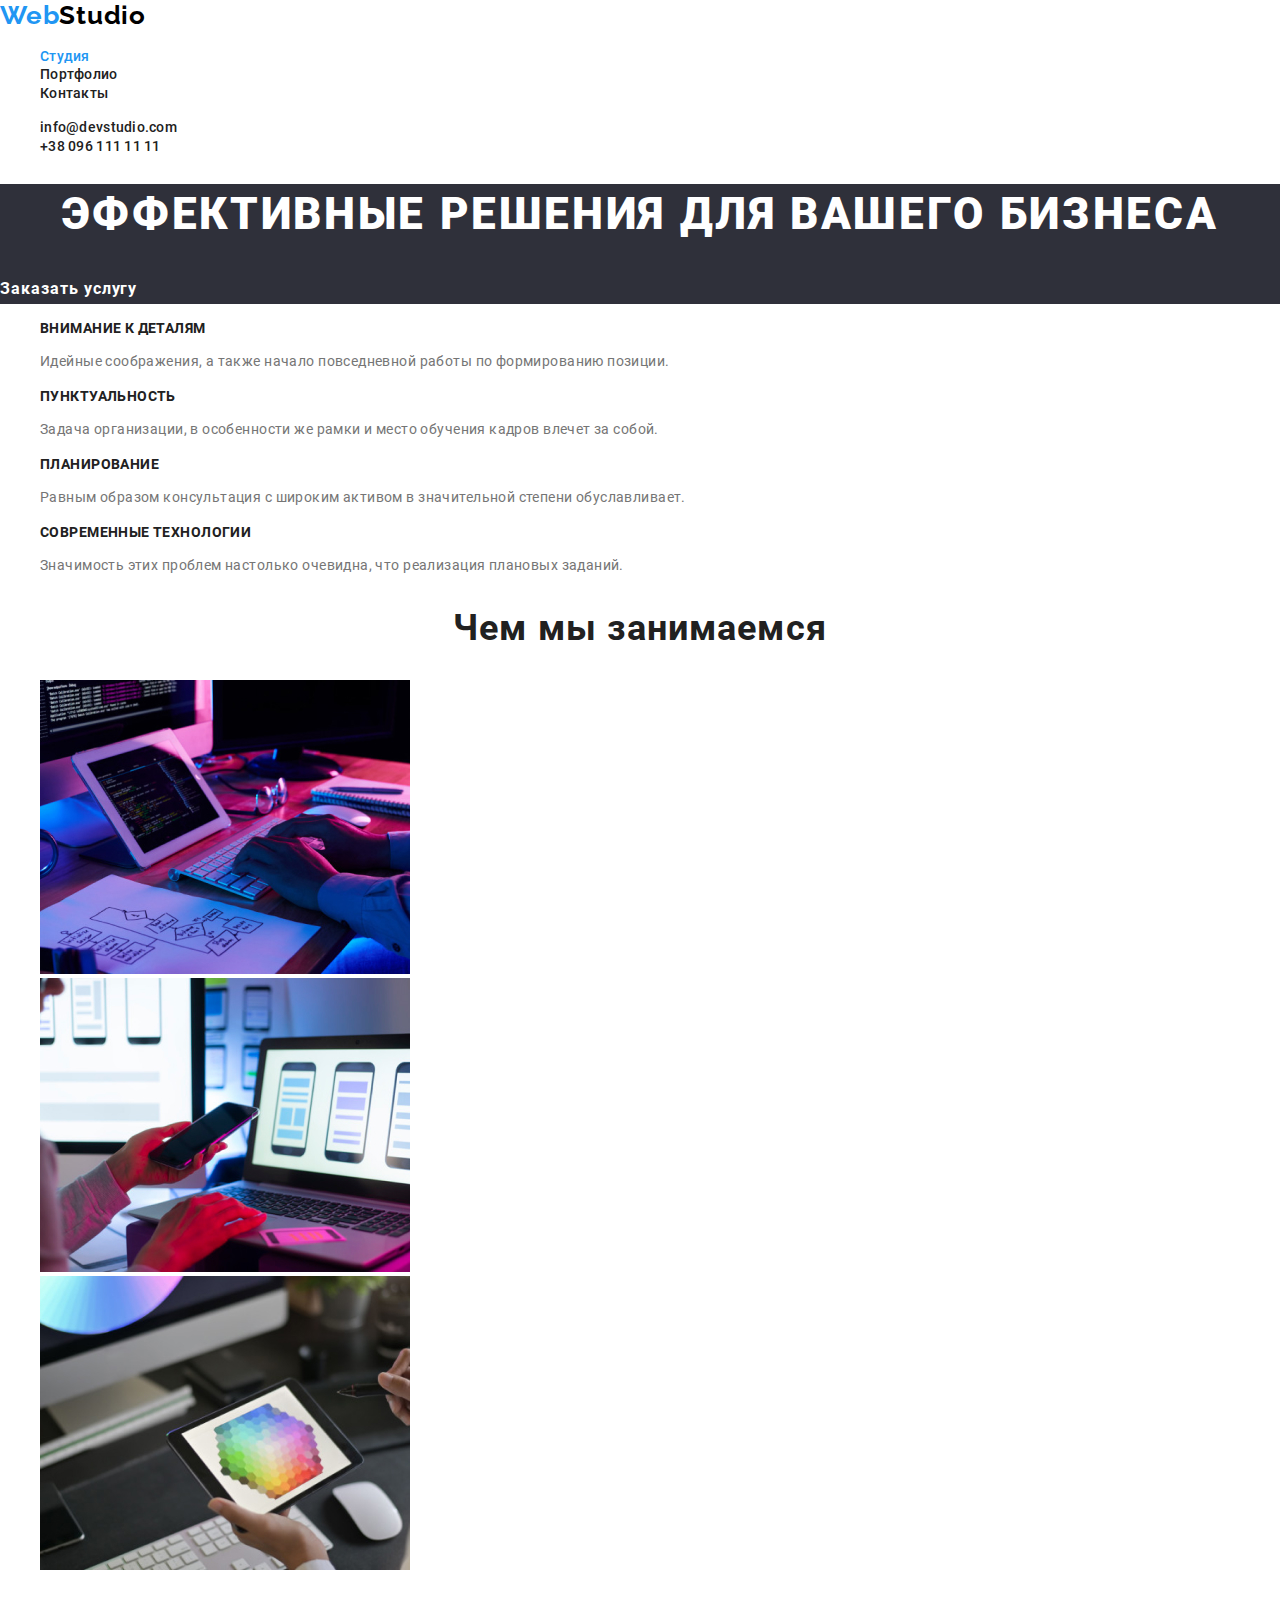
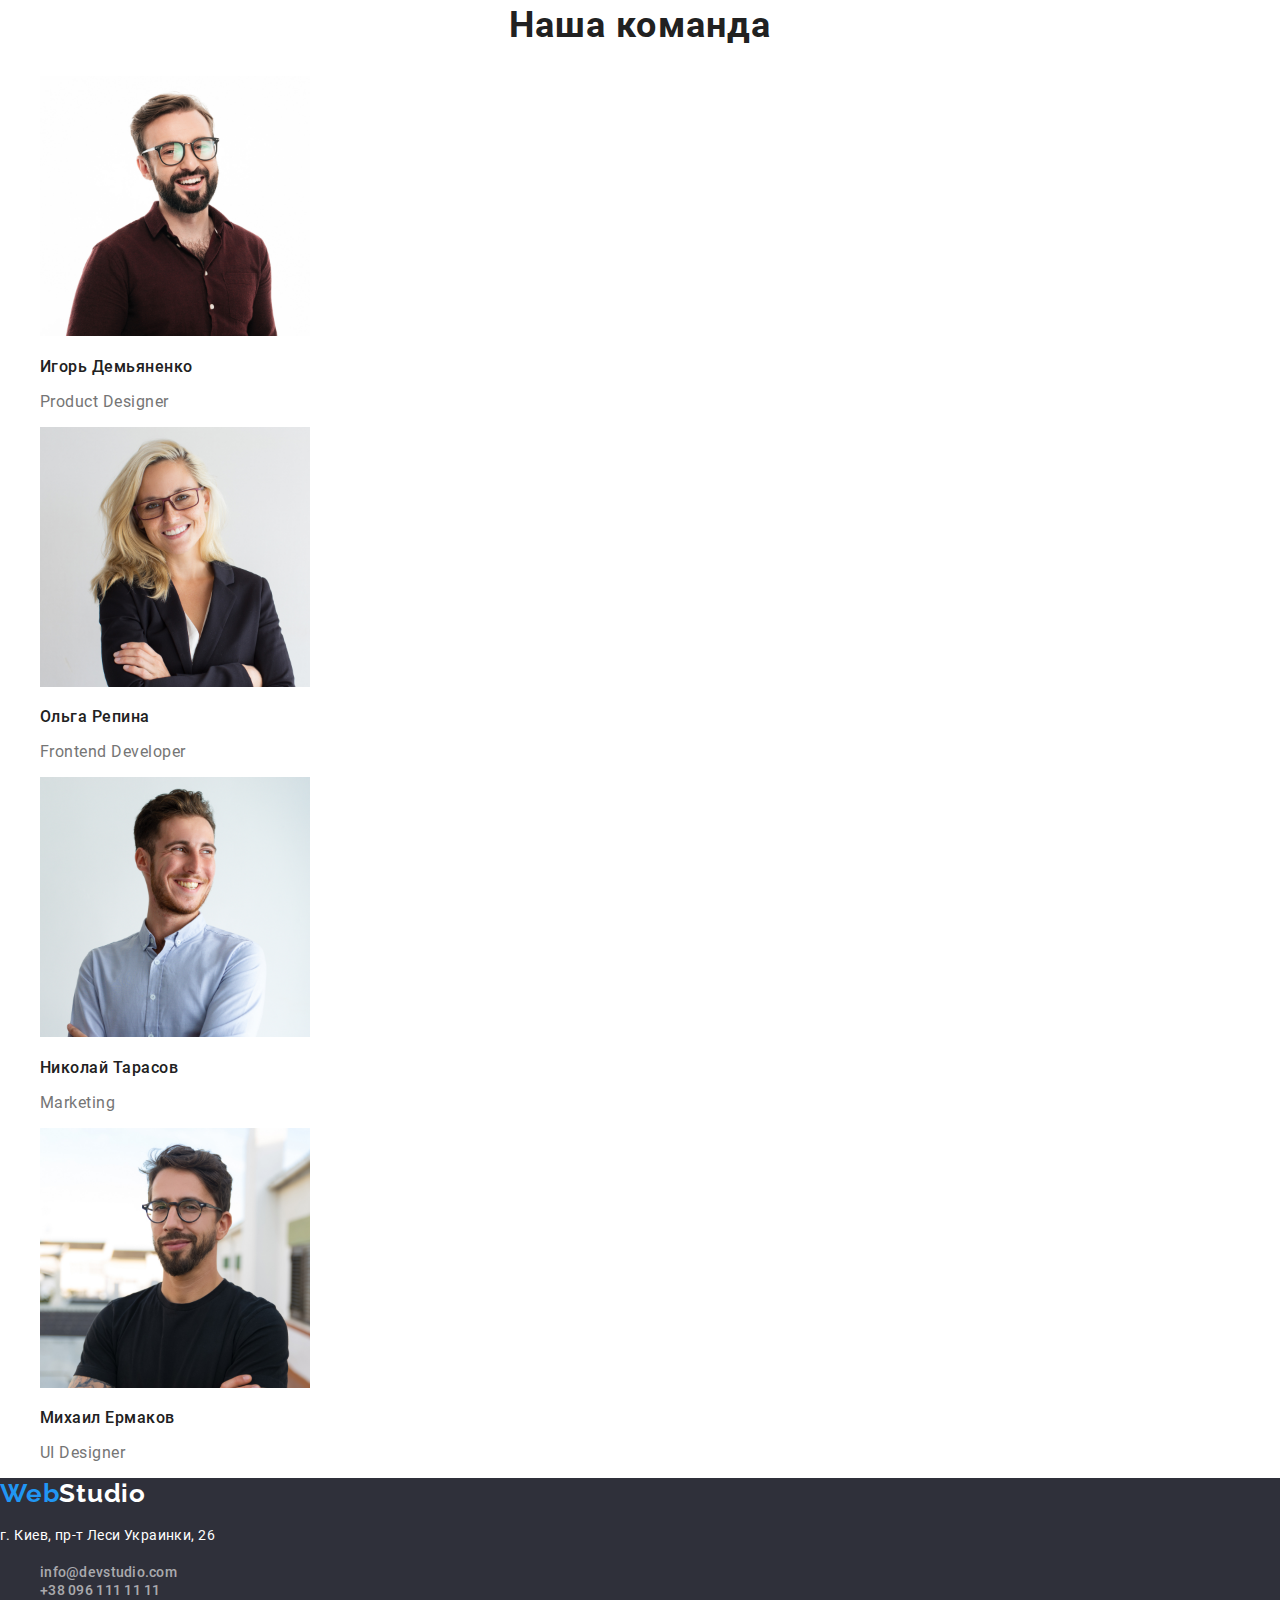
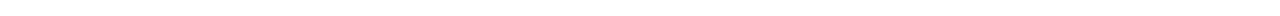
<file: index.html>
<!DOCTYPE html>
<html lang="ru">
<head>
    <meta charset="UTF-8">
    <meta name="viewport" content="width=device-width, initial-scale=1.0">
    <link rel="stylesheet" href="./css/fonts.css">
    <link rel="preconnect" href="https://fonts.gstatic.com">
    <link href="https://fonts.googleapis.com/css2?family=Raleway:wght@700&display=swap" rel="stylesheet">
    <link rel="stylesheet" href="https://cdnjs.cloudflare.com/ajax/libs/modern-normalize/1.0.0/modern-normalize.min.css">
    <link rel="stylesheet" href="./css/style.css">
    <title>Web Studio</title>
</head>
<body>

    <!-- Шапка -->
<header >
    <nav class="navigation">
        <a href="./index.html" class="logo-top"><span class="logo-accent">Web</span>Studio</a>
        <ul class="nav-list">
            <li class="nav-list-item">
                <a href="./index.html" class="nav-list-link current">Студия</a>
            </li>
            <li class="nav-list-item">
                <a href="./portfolio.html" class="nav-list-link">Портфолио</a>
            </li>
            <li class="nav-list-item">
                <a href="" class="nav-list-link">Контакты</a>
            </li>
        </ul>
    </nav>
    <address class="contacts">
        <ul class="contacts-list">
            <li class="contacts-list-item">
                <a href="mailto:info@devstudio.com" class="contacts-list-link">info@devstudio.com</a>
            </li>
            <li class="contacts-list-item">
                <a href="tel:+380961111111" class="contacts-list-link">+38 096 111 11 11</a>
            </li>
        </ul>
    </address>
</header>

<main>
    <!-- HERO -->
    <section class="hero">
        <h1 class="hero-title">Эффективные решения для вашего бизнеса</h1>
        <a href="" class="hero-link">Заказать услугу</a>
    </section>

    <!-- Особенности -->
    <section class="features">
        <h2 class="visually-hidden">Особенности</h2>
        <ul class="features-list">
            <li>
                <h3 class="features-list-title">Внимание к деталям</h3>
                <p class="features-list-text">Идейные соображения, а также начало повседневной работы по формированию позиции.</p>
            </li>
            <li>
                <h3 class="features-list-title">Пунктуальность</h3>
                <p class="features-list-text">Задача организации, в особенности же рамки и место обучения кадров влечет за собой.</p>
            </li>
            <li>
                <h3 class="features-list-title">Планирование</h3>
                <p class="features-list-text">Равным образом консультация с широким активом в значительной степени обуславливает.</p>
            </li>
            <li>
                <h3 class="features-list-title">Современные технологии</h3>
                <p class="features-list-text">Значимость этих проблем настолько очевидна, что реализация плановых заданий.</p>
            </li>
        </ul>
    </section>

    <!-- Чем занимаемся-->
    <section class="services">
        <h2 class="services-title">Чем мы занимаемся</h2>
        <ul class="services-list">
            <li class="services-list-item">
                <a href="" class="services-link">
                    <img class="services-img" src="images/worker-1.jpg" alt="Человек печатает" width="370" height="294">
                </a>
            </li>
            <li class="services-list-item">
                <a href="" class="services-link">
                    <img class="services-img" src="images/worker-2.jpg" alt="Человек смотрит на телефон и ноутбук" width="370" height="294">
                </a>
            </li>
            <li class="services-list-item">
                <a href="" class="services-link">
                    <img class="services-img" src="images/worker-3.jpg" alt="Человек выбирает цвет" width="370" height="294">
                </a>
            </li>
        </ul>
    </section>

    <!-- Наша команда -->
    <section class="team">
        <h2 class="team-title">Наша команда</h2>
        <ul class="team-list">
            <li class="team-list-item">
                <img class="team-photo" src="images/igor.jpg" alt="Игорь Демьяненко" width="270" height="260">
                <h3 class="team-name">Игорь Демьяненко</h3>
                <p class="team-profession">Product Designer</p>
            </li>
            <li class="team-list-item">
                <img class="team-photo" src="images/olga.jpg" alt="Ольга Репина" width="270" height="260">
                <h3 class="team-name">Ольга Репина</h3>
                <p class="team-profession">Frontend Developer</p>
            </li>
            <li class="team-list-item">
                <img class="team-photo" src="images/nikolay.jpg" alt="Николай Тарасов" width="270" height="260">
                <h3 class="team-name">Николай Тарасов</h3>
                <p class="team-profession">Marketing</p>
            </li>
            <li class="team-list-item">
                <img class="team-photo" src="images/michael.jpg" alt="Михаил Ермаков" width="270" height="260">
                <h3 class="team-name">Михаил Ермаков</h3>
                <p class="team-profession">UI Designer</p>
            </li>
        </ul>
    </section>
</main>

<!-- Подвал -->
<footer class="footer">
    <a href="./index.html" class="logo-down"><span class="logo-accent">Web</span>Studio</a>
    <address class="address">
        <p class="address-street">г. Киев, пр-т Леси Украинки, 26</p>
        <ul class="footer-contacts-list">
            <li class="footer-contacts-list-item">
                <a class="footer-link" href="mailto:info@devstudio.com">info@devstudio.com</a>
            </li>
            <li class="footer-contacts-list-item">
                <a class="footer-link" href="tel:+380961111111">+38 096 111 11 11</a>
            </li>
        </ul>
    </address>
</footer>
</body>
</html>
</file>
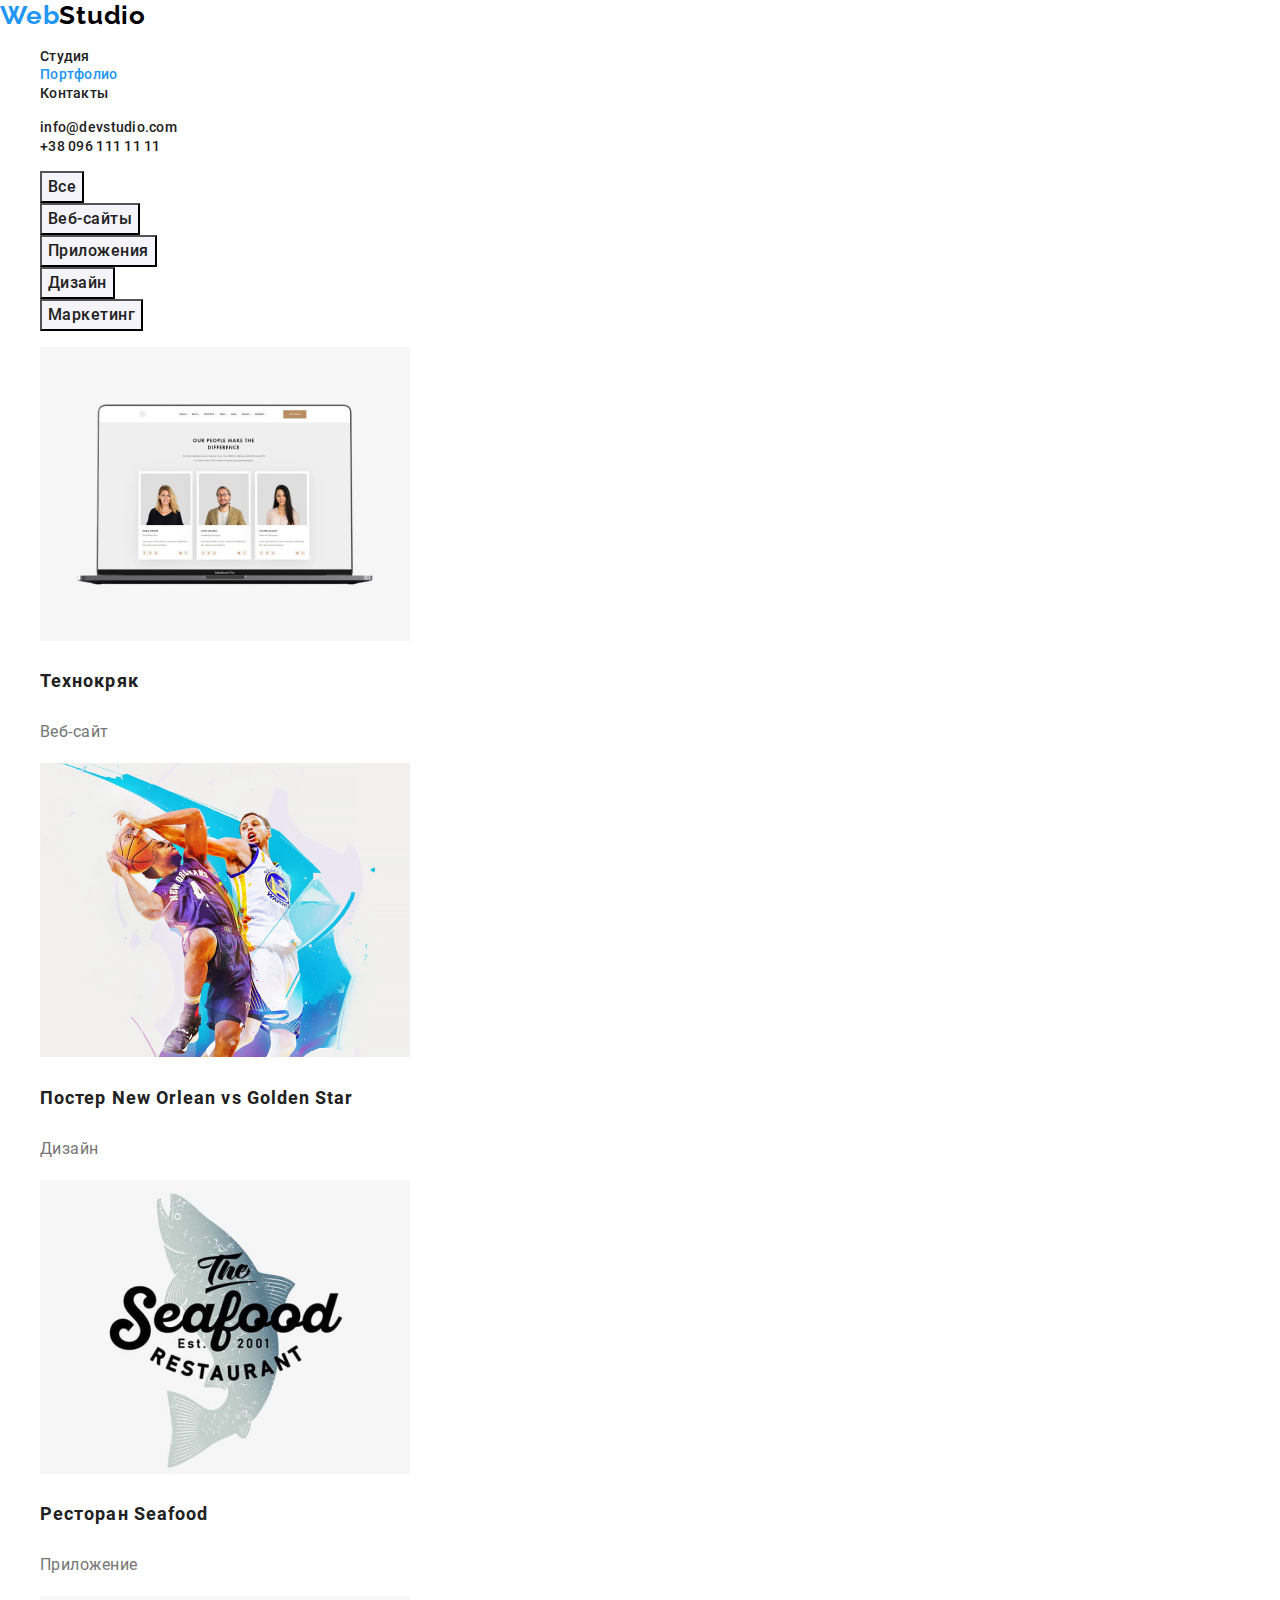
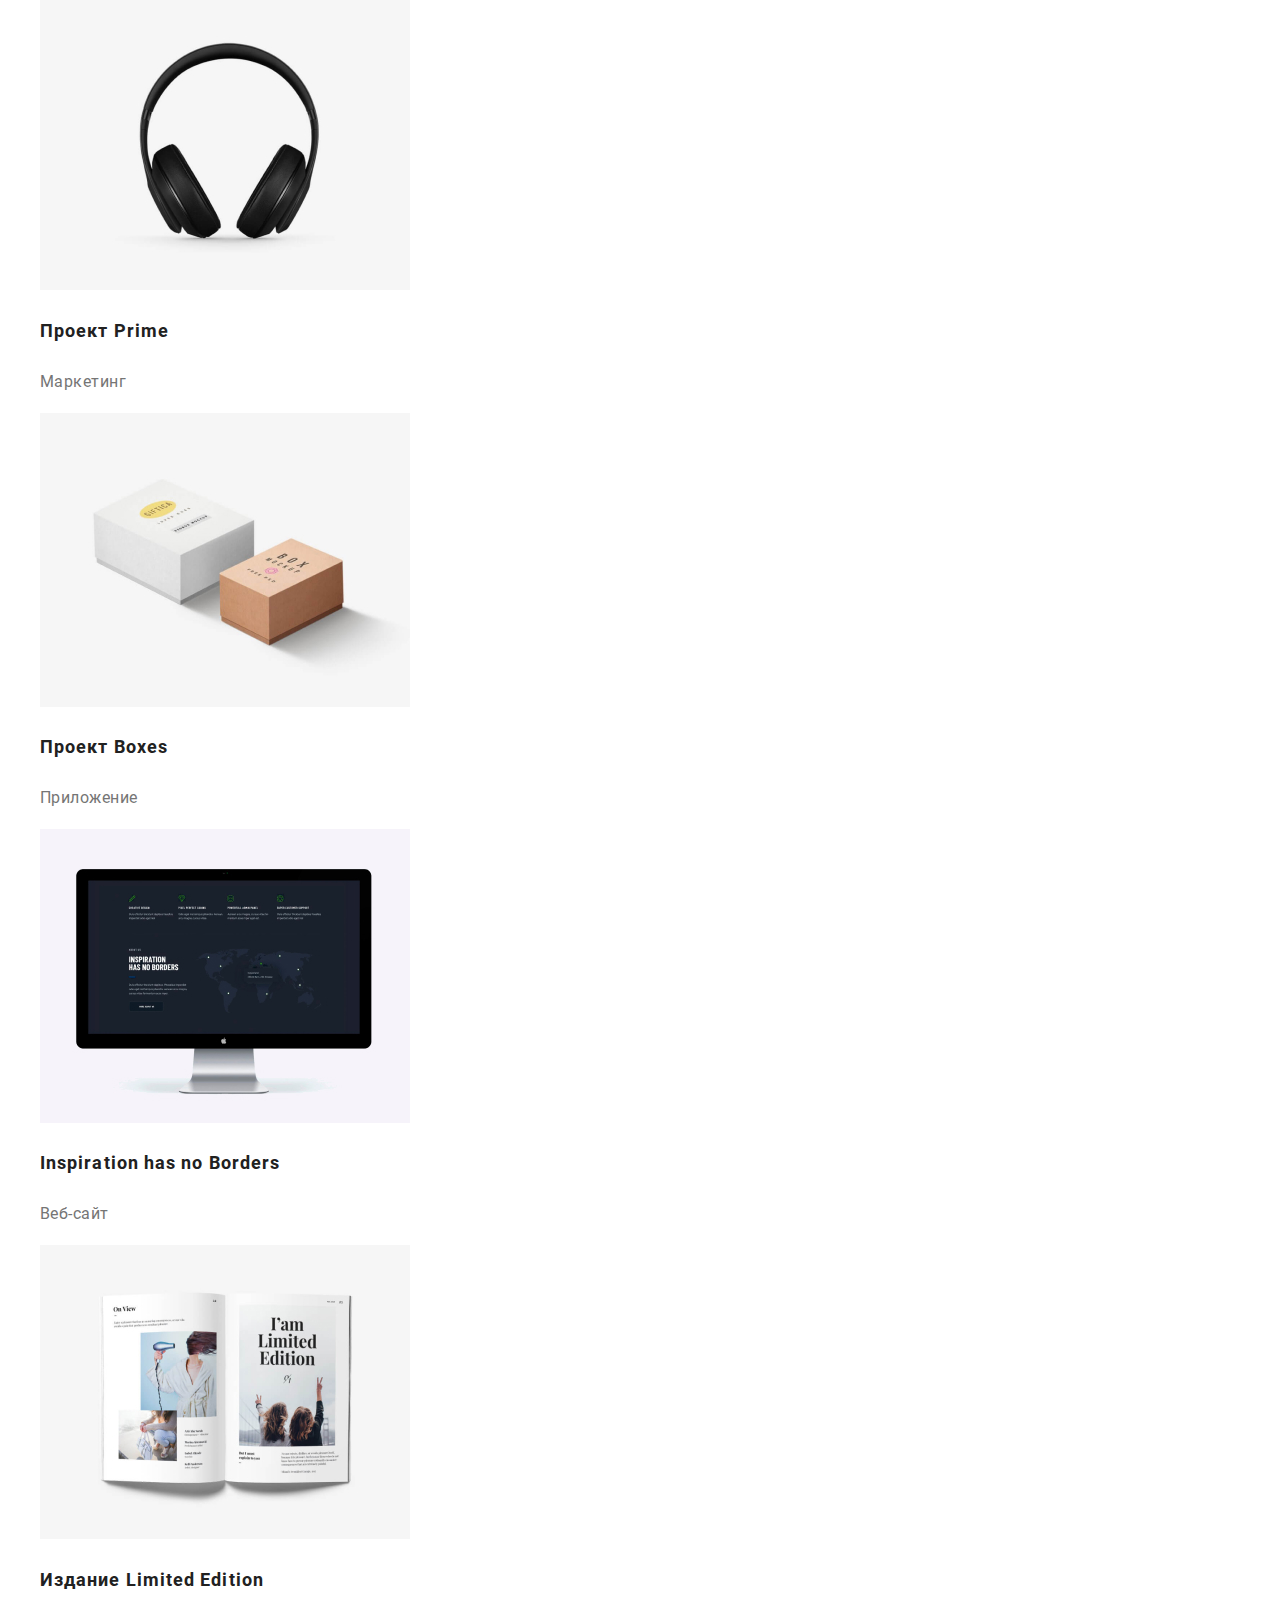
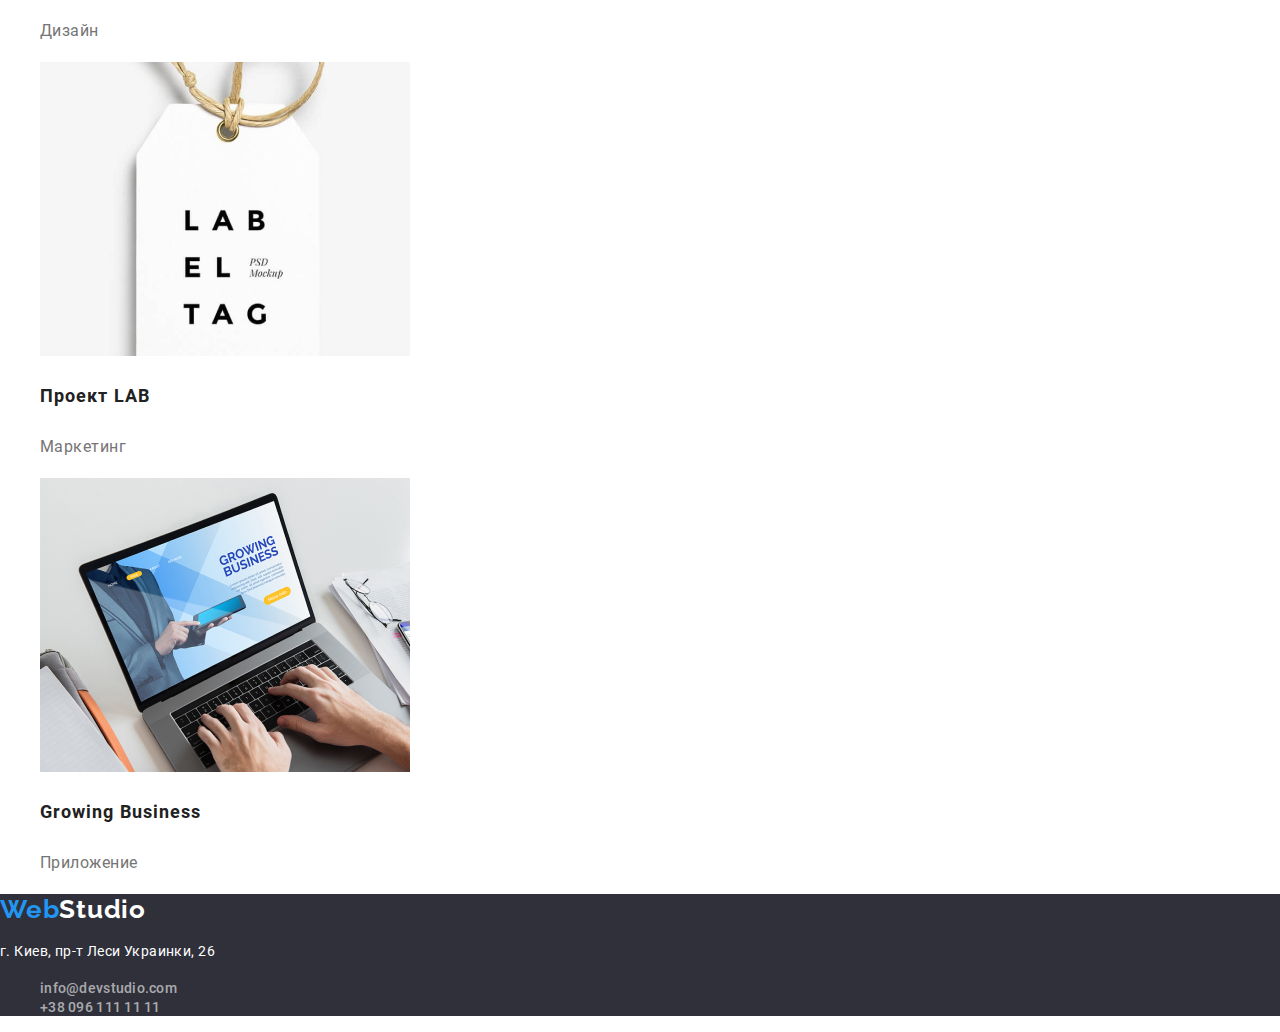
<file: portfolio.html>
<!DOCTYPE html>
<html lang="ru">

<head>
  <meta charset="UTF-8">
  <meta name="viewport" content="width=device-width, initial-scale=1.0">
  <link rel="stylesheet" href="./css/fonts.css">
  <link rel="preconnect" href="https://fonts.gstatic.com">
  <link href="https://fonts.googleapis.com/css2?family=Raleway:wght@700&display=swap" rel="stylesheet">
  <link rel="stylesheet" href="https://cdnjs.cloudflare.com/ajax/libs/modern-normalize/1.0.0/modern-normalize.min.css">
  <link rel="stylesheet" href="./css/style.css">
  <title>Web Studio</title>
</head>

<body>

  <!-- Шапка -->
<header>
  <nav class="navigation">
    <a href="./index.html" class="logo-top"><span class="logo-accent">Web</span>Studio</a>
    <ul class="nav-list">
      <li class="nav-list-item">
        <a href="./index.html" class="nav-list-link">Студия</a>
      </li>
      <li class="nav-list-item">
        <a href="./portfolio.html" class="nav-list-link current">Портфолио</a>
      </li>
      <li class="nav-list-item">
        <a href="" class="nav-list-link">Контакты</a>
      </li>
    </ul>
  </nav>
  <address class="contacts">
    <ul class="contacts-list">
      <li class="contacts-list-item">
        <a href="mailto:info@devstudio.com" class="contacts-list-link">info@devstudio.com</a>
      </li>
      <li class="contacts-list-item">
        <a href="tel:+380961111111" class="contacts-list-link">+38 096 111 11 11</a>
      </li>
    </ul>
  </address>
</header>

<!-- Порфолио -->
<main>
  <h1 class="visually-hidden">Порфолио</h1>
  <section class="filters">
    <h2 class="visually-hidden">Фильтр проектов</h2>
    <ul class="filters-list">
      <li class="filters-list-item">
        <button class="filters-btn" type="button">Все</button>
      </li>
      <li class="filters-list-item">
        <button class="filters-btn" type="button">Веб-сайты</button>
      </li>
      <li class="filters-list-item">
        <button class="filters-btn" type="button">Приложения</button>
      </li>
      <li class="filters-list-item">
        <button class="filters-btn" type="button">Дизайн</button>
      </li>
      <li class="filters-list-item">
        <button class="filters-btn" type="button">Маркетинг</button>
      </li>
    </ul>
  </section>
  <section class="projects">
    <h2 class="visually-hidden">Проекты</h2>
    <ul class="projects-list">
      <li class="projects-list-item">
        <a class="projects-link" href="">
          <img class="projects-img" src="./images/portfolio/web-site.jpg" alt="ноутбук">
          <h3 class="projects-title">Технокряк</h3>
          <p class="projects-text">Веб-сайт</p>
        </a>
      </li>
      <li class="projects-list-item">
        <a class="projects-link" href="">
          <img class="projects-img" src="./images/portfolio/design.jpg" alt="баскетболисты с мячом">
          <h3 class="projects-title">Постер New Orlean vs Golden Star</h3>
          <p class="projects-text">Дизайн</p>
        </a>
      </li>
      <li class="projects-list-item">
        <a class="projects-link" href="">
          <img class="projects-img" src="./images/portfolio/application.jpg" alt="название ресторана seafood">
          <h3 class="projects-title">Ресторан Seafood</h3>
          <p class="projects-text">Приложение</p>
        </a>
      </li>
      <li class="projects-list-item">
        <a class="projects-link" href="">
          <img class="projects-img" src="./images/portfolio/marketing.jpg" alt="наушники">
          <h3 class="projects-title">Проект Prime</h3>
          <p class="projects-text">Маркетинг</p>
        </a>
      </li>
      <li class="projects-list-item">
        <a class="projects-link" href="">
          <img class="projects-img" src="./images/portfolio/application2.jpg" alt="коробки">
          <h3 class="projects-title">Проект Boxes</h3>
          <p class="projects-text">Приложение</p>
        </a>
      </li>
      <li class="projects-list-item">
        <a class="projects-link" href="">
          <img class="projects-img" src="./images/portfolio/web-site2.jpg" alt="монитор">
          <h3 class="projects-title">Inspiration has no Borders</h3>
          <p class="projects-text">Веб-сайт</p>
        </a>
      </li>
      <li class="projects-list-item">
        <a class="projects-link" href="">
          <img class="projects-img" src="./images/portfolio/design2.jpg" alt="журнал в развороте">
          <h3 class="projects-title">Издание Limited Edition</h3>
          <p class="projects-text">Дизайн</p>
        </a>
      </li>
      <li class="projects-list-item">
        <a class="projects-link" href="">
          <img class="projects-img" src="./images/portfolio/marketing2.jpg" alt="лейба от одежды">
          <h3 class="projects-title">Проект LAB</h3>
          <p class="projects-text">Маркетинг</p>
        </a>
      </li>
      <li class="projects-list-item">
        <a class="projects-link" href="">
          <img class="projects-img" src="./images/portfolio/application3.jpg" alt="человек за ноутбуком">
          <h3 class="projects-title">Growing Business</h3>
          <p class="projects-text">Приложение</p>
        </a>
      </li>
    </ul>
  </section>
</main>

  <!-- Подвал -->
<footer class="footer">
  <a href="./index.html" class="logo-down"><span class="logo-accent">Web</span>Studio</a>
  <address class="address">
    <p class="address-street">г. Киев, пр-т Леси Украинки, 26</p>
    <ul class="footer-contacts-list">
      <li class="footer-contacts-list-item">
        <a class="footer-link" href="mailto:info@devstudio.com">info@devstudio.com</a>
      </li>
      <li class="footer-contacts-list-item">
        <a class="footer-link" href="tel:+380961111111">+38 096 111 11 11</a>
      </li>
    </ul>
  </address>
</footer>
</body>

</html>
</file>
<file: css/fonts.css>
@font-face {
  font-family: 'Roboto';
  src: url('../fonts/Roboto-Bold.woff2') format('woff2'),
    url('../fonts/Roboto-Bold.woff') format('woff');
  font-weight: 700;
  font-style: normal;
}

@font-face {
  font-family: 'Roboto';
  src: url('../fonts/Roboto-Regular.woff2') format('woff2'),
    url('../fonts/Roboto-Regular.woff') format('woff');
  font-weight: 400;
  font-style: normal;
}

@font-face {
  font-family: 'Roboto';
  src: url('../fonts/Roboto-Black.woff2') format('woff2'),
    url('../fonts/Roboto-Black.woff') format('woff');
  font-weight: 900;
  font-style: normal;
}

@font-face {
  font-family: 'Roboto';
  src: url('../fonts/Roboto-Medium.woff2') format('woff2'),
    url('../fonts/Roboto-Medium.woff') format('woff');
  font-weight: 500;
  font-style: normal;
}
</file>
<file: css/style.css>
:root {
  --main-font: Roboto, sans-serif;
  --logo-font: Raleway, sans-serif;
  --main-color: #212121;
  --secondary-color: #ffffff;
  --accent-color: #2196f3;
  --text-color: #757575;
}

.visually-hidden {
  position: absolute;
  width: 1px;
  height: 1px;
  margin: -1px;
  border: 0;
  padding: 0;

  white-space: nowrap;
  clip-path: inset(100%);
  clip: rect(0 0 0 0);
  overflow: hidden;
}

body {
  font-family: var(--main-font);
}
/* ========== COMPONENTS ==========*/

ul {
  list-style: none;
}

a {
  text-decoration: none;
}

.nav-list-link,
.contacts-list-link,
.footer-link {
  font-weight: 500;
  font-size: 14px;
  line-height: 1.142;
  letter-spacing: 0.02em;
  font-style: normal;
}

.nav-list-link:hover,
.nav-list-link:focus,
.contacts-list-link:hover,
.contacts-list-link:focus,
.footer-link:hover,
.footer-link:focus {
  color: var(--accent-color);
}

/* ========== END COMPONENTS ==========*/

/* ========== HEADER ========== */

.logo-top {
  font-family: var(--logo-font);
  font-weight: 700;
  font-size: 26px;
  line-height: 1.192;
  letter-spacing: 0.03em;
  color: #000000;
}

.logo-accent {
  color: var(--accent-color);
}

.nav-list-link,
.contacts-list-link {
  color: var(--main-color);
}

.current {
  color: var(--accent-color);
}

/* ========== END HEADER ========== */

/* ========== HERO ========== */

.hero {
  background: #2f303a;
}

.hero-title {
  font-weight: 900;
  font-size: 44px;
  line-height: 1.364;
  text-align: center;
  letter-spacing: 0.06em;
  text-transform: uppercase;
  color: var(--secondary-color);
}

.hero-link {
  font-style: normal;
  font-weight: 700;
  font-size: 16px;
  line-height: 1.875;
  letter-spacing: 0.06em;
  color: var(--secondary-color);
}

/* ========== END HERO ========== */

/* ========== FEATURES ========== */

.features-list-title {
  font-weight: 700;
  font-size: 14px;
  line-height: 1.143;
  letter-spacing: 0.03em;
  text-transform: uppercase;
  color: var(--main-color);
}

.features-list-text {
  font-weight: 400;
  font-size: 14px;
  line-height: 1.714;
  letter-spacing: 0.03em;
  color: var(--text-color);
}
/* ========== FEATURES ========== */
.services-title {
  font-weight: 700;
  font-size: 36px;
  line-height: 1.166;
  text-align: center;
  letter-spacing: 0.03em;
  color: var(--main-color);
}

/* ========== END FEATURES ========== */

/* ========== OUR TEAM ========== */

.team-title {
  font-weight: 700;
  font-size: 36px;
  line-height: 1.166;
  text-align: center;
  letter-spacing: 0.03em;
  color: var(--main-color);
}

.team-name {
  font-weight: 500;
  font-size: 16px;
  line-height: 1.188;
  letter-spacing: 0.03em;
  color: var(--main-color);
}

.team-profession {
  font-weight: 400;
  font-size: 16px;
  line-height: 1.188;
  letter-spacing: 0.03em;
  color: var(--text-color);
}

/* ========== END OUR TEAM ========== */

/* ========== FOOTER ========== */

.footer {
  background: #2f303a;
}

.logo-down {
  font-family: var(--logo-font);
  font-weight: 700;
  font-size: 26px;
  line-height: 1.192;
  letter-spacing: 0.03em;
  color: var(--secondary-color);
}

.address-street {
  font-style: normal;
  font-weight: 400;
  font-size: 14px;
  line-height: 1.715;
  letter-spacing: 0.03em;
  color: var(--secondary-color);
}

.footer-link {
  color: rgba(255, 255, 255, 0.6);
}

/* ========== END FOOTER ========== */

/* ========================== PORTFOLIO PAGE ========================== */

/* ========== FILTERS ========== */

.filters-btn {
  font-weight: 500;
  font-size: 16px;
  line-height: 1.625;
  text-align: center;
  letter-spacing: 0.03em;
  color: var(--main-color);
  background-color: #f5f4fa;
}
.filters-btn:hover,
.filters-btn:focus {
  color: var(--secondary-color);
  background-color: var(--accent-color);
}

/* ========== END FILTERS ========== */

/* ========== PROJECTS ========== */

.projects-title {
  font-weight: 700;
  font-size: 18px;
  line-height: 2;
  letter-spacing: 0.06em;
  color: var(--main-color);
}

.projects-text {
  font-weight: 400;
  font-size: 16px;
  line-height: 1.875;
  letter-spacing: 0.03em;
  color: var(--text-color);
}
/* ========== END PROJECTS ========== */

/* ========================== END PORTFOLIO PAGE ========================== */
</file>
